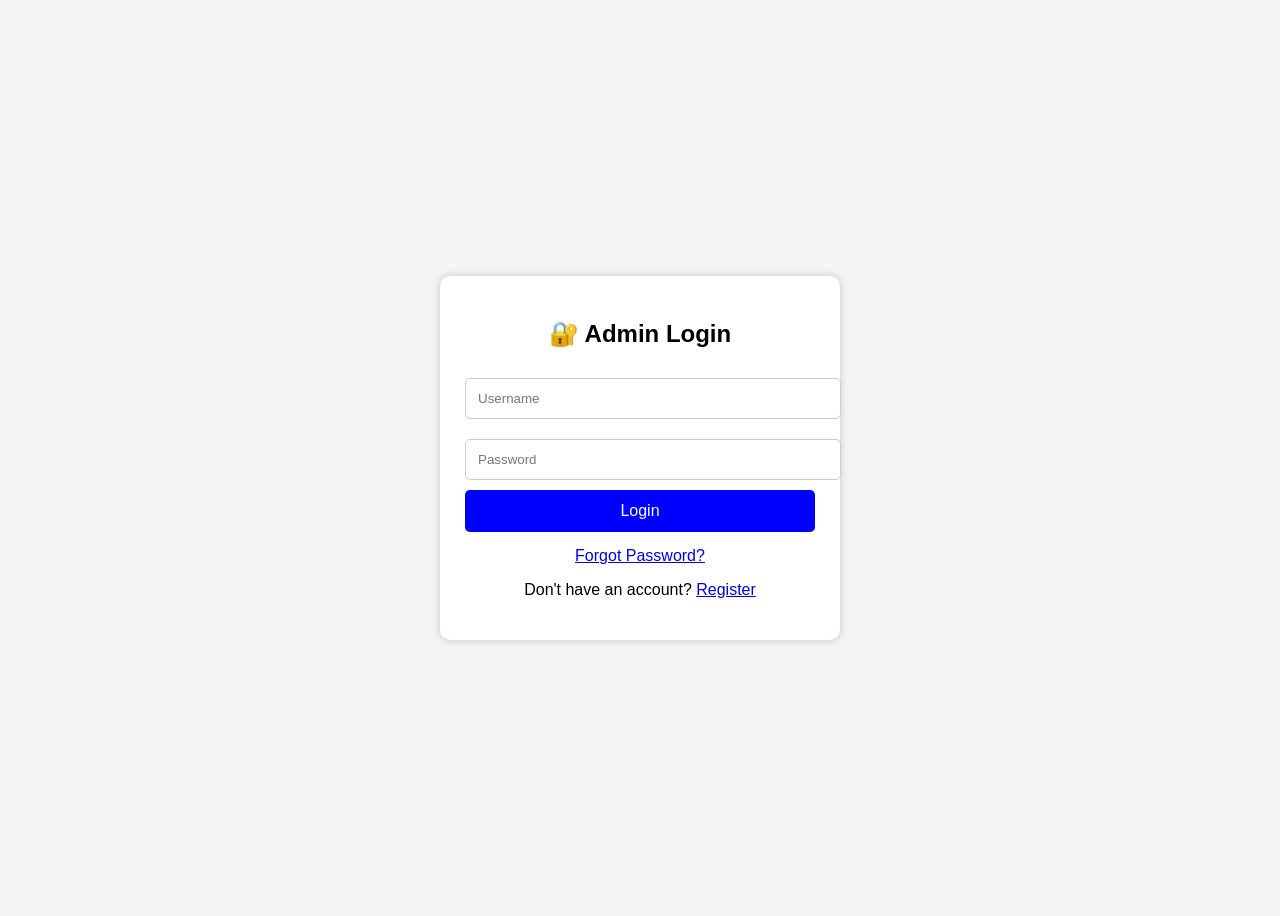
<file: admin.html>
<!DOCTYPE html>
<html lang="en">
<head>
<meta charset="UTF-8">
<meta name="viewport" content="width=device-width, initial-scale=1.0">
<title>Admin Dashboard</title>

<style>

*{
margin:0;
padding:0;
box-sizing:border-box;
font-family:Arial,sans-serif;
}

body{
background:#f5f5f5;
padding:20px;
}

h1{
text-align:center;
margin-bottom:20px;
color:#333;
}

.dashboard{
display:grid;
grid-template-columns:repeat(auto-fit,minmax(220px,1fr));
gap:20px;
margin-bottom:30px;
}

.card{
background:#fff;
padding:20px;
border-radius:10px;
box-shadow:0 0 8px rgba(0,0,0,.2);
text-align:center;
}

.card h2{
font-size:18px;
margin-bottom:10px;
}

.card p{
font-size:30px;
font-weight:bold;
color:#ff5722;
}

table{
width:100%;
border-collapse:collapse;
background:#fff;
box-shadow:0 0 8px rgba(0,0,0,.2);
}

th,td{
border:1px solid #ddd;
padding:10px;
text-align:center;
}

th{
background:#ff5722;
color:white;
}

canvas{
    background:white;
    padding:20px;
    border-radius:10px;
    box-shadow:0 0 10px rgba(0,0,0,.2);
    margin-bottom:25px;
}
</style>

</head>
<body>

<h1>🍽 Restaurant Admin Dashboard</h1>
<button onclick="logout()">Logout</button>

<div class="dashboard">

<div class="card">
<h2>Total Orders</h2>
<p id="orders">0</p>
</div>

<div class="card">
<h2>Total Sales</h2>
<p id="sales">0</p>
</div>

<div class="card">
<h2>Total Customers</h2>
<p id="customers">0</p>
</div>

</div>
<h2>📊 Sales Report</h2>
<h2>📈 Sales Chart</h2>

<canvas id="salesChart"></canvas>
<div class="dashboard">

<div class="card">
<h2>Today's Sales</h2>
<p id="todaySales">0 ETB</p>
</div>

<div class="card">
<h2>This Month</h2>
<p id="monthSales">0 ETB</p>
</div>

<div class="card">
<h2>Best Selling Food</h2>
<p id="bestFood">-</p>
</div>

</div>
<h2>Recent Orders</h2>

<br>

<table>

<tr>
<th>Order No</th>
<th>Customer</th>
<th>Payment</th>
<th>Total</th>
<th>Date</th>
</tr>

<tbody id="tableData">

</tbody>

</table>

<script>
    if(localStorage.getItem("adminLogin")!=="true"){

    window.location.href="login.html";

}

let history = JSON.parse(localStorage.getItem("history")) || [];

document.getElementById("orders").innerText = history.length;
let customers = [...new Set(history.map(x => x.phone))];

document.getElementById("customers").innerText = customers.length;


let totalSales = 0;

let table = document.getElementById("tableData");

history.forEach(order=>{

totalSales += order.total;

table.innerHTML += `
<tr>

<td>${order.orderNo}</td>

<td>${order.name}</td>

<td>${order.payment || "Cash"}</td>

<td>${order.total} ETB</td>

<td>${order.date}</td>

</tr>
`;

});

document.getElementById("sales").innerText = totalSales + " ETB";
function logout(){

    localStorage.removeItem("adminLogin");

    window.location.href="login.html";

}
let today = new Date().toLocaleDateString();

let todayTotal = 0;

let monthTotal = 0;

let foodCount = {};

history.forEach(order=>{

    if(new Date(order.date).toLocaleDateString() === today){
        todayTotal += order.total;
    }

  let d = new Date(order.date);

let now = new Date();

if(
d.getMonth() === now.getMonth() &&
d.getFullYear() === now.getFullYear()
){
    monthTotal += order.total;
}

    order.items.forEach(item=>{

        if(foodCount[item.name]){
            foodCount[item.name] += item.qty;
        }else{
            foodCount[item.name] = item.qty;
        }

    });

});

document.getElementById("todaySales").innerText =
todayTotal + " ETB";

document.getElementById("monthSales").innerText =
monthTotal + " ETB";

let best = "";

let max = 0;

for(let food in foodCount){

    if(foodCount[food] > max){

        max = foodCount[food];

        best = food;

    }

}

document.getElementById("bestFood").innerText = best;
let foodNames = [];
let foodQty = [];

for(let food in foodCount){

    foodNames.push(food);

    foodQty.push(foodCount[food]);

}

if(foodNames.length === 0){

foodNames.push("No Sales");

foodQty.push(0);

}

new Chart(document.getElementById("salesChart"),{

    type:"bar",

    data:{

        labels:foodNames,

        datasets:[{

            label:"Food Sold",

            data:foodQty,

            backgroundColor:[
                "#ff6384",
                "#36a2eb",
                "#ffce56",
                "#4bc0c0",
                "#9966ff",
                "#ff9f40",
                "#8bc34a",
                "#795548",
                "#9c27b0",
                "#03a9f4"
            ]

        }]

    },

    options:{

        responsive:true,

        plugins:{
            legend:{
                display:false
            }
        }

    }

});
</script>

</body>
</html>
</file>
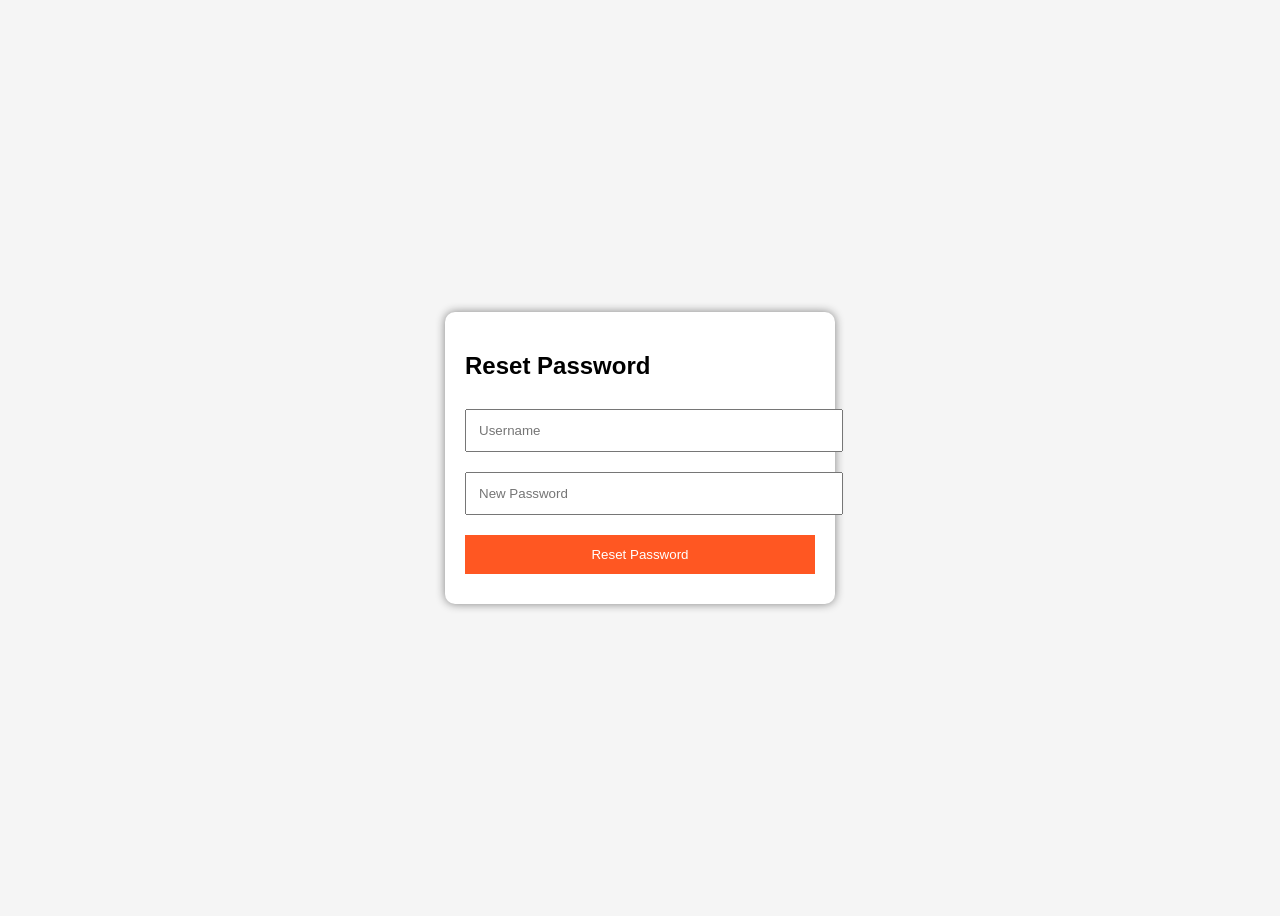
<file: forget.html>
<!DOCTYPE html>
<html lang="en">
<head>
<meta charset="UTF-8">
<title>Forgot Password</title>

<style>
body{
    font-family:Arial;
    background:#f5f5f5;
    display:flex;
    justify-content:center;
    align-items:center;
    height:100vh;
}

.box{
    width:350px;
    background:white;
    padding:20px;
    border-radius:10px;
    box-shadow:0 0 10px gray;
}

input,button{
    width:100%;
    padding:12px;
    margin:10px 0;
}

button{
    background:#ff5722;
    color:white;
    border:none;
}
</style>

</head>

<body>

<div class="box">

<h2>Reset Password</h2>

<input type="text" id="username" placeholder="Username">

<input type="password" id="newPassword" placeholder="New Password">

<button onclick="resetPassword()">
Reset Password
</button>

</div>

<script>

function resetPassword(){

    let user=document.getElementById("username").value;

    let pass=document.getElementById("newPassword").value;

    if(user==="admin"){

        localStorage.setItem("adminPassword",pass);

        alert("Password Changed Successfully!");

        window.location.href="login.html";

    }else{

        alert("Invalid Username!");

    }

}

</script>

</body>
</html>
</file>
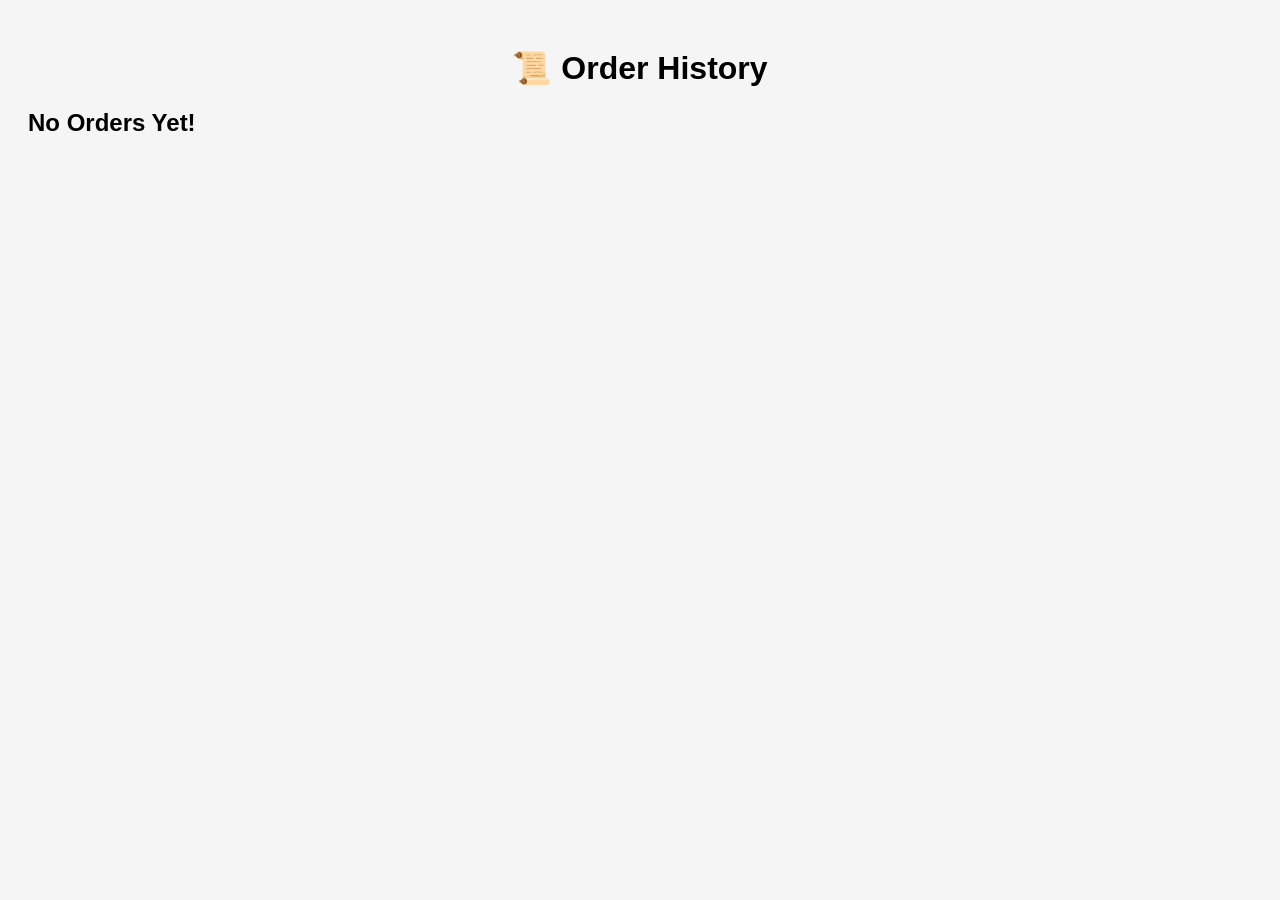
<file: history.html>
<!DOCTYPE html>
<html>
<head>
<meta charset="UTF-8">
<title>Order History</title>

<style>

body{
font-family:Arial;
background:#f5f5f5;
padding:20px;
}

.order{
background:white;
padding:15px;
margin-bottom:15px;
border-radius:10px;
box-shadow:0 0 5px gray;
}

h1{
text-align:center;
}

</style>

</head>

<body>

<h1>📜 Order History</h1>

<div id="orders"></div>

<script>

let history = JSON.parse(localStorage.getItem("history")) || [];

let div = document.getElementById("orders");

if(history.length==0){

div.innerHTML="<h2>No Orders Yet!</h2>";

}else{

history.reverse().forEach(order=>{

div.innerHTML += `

<div class="order">

<h3>${order.orderNo}</h3>

<p><b>Name:</b> ${order.name}</p>

<p><b>Phone:</b> ${order.phone}</p>

<p><b>Date:</b> ${order.date}</p>

<p><b>Total:</b> ${order.total} ETB</p>

</div>

`;

});

}

</script>

</body>
</html>
</file>
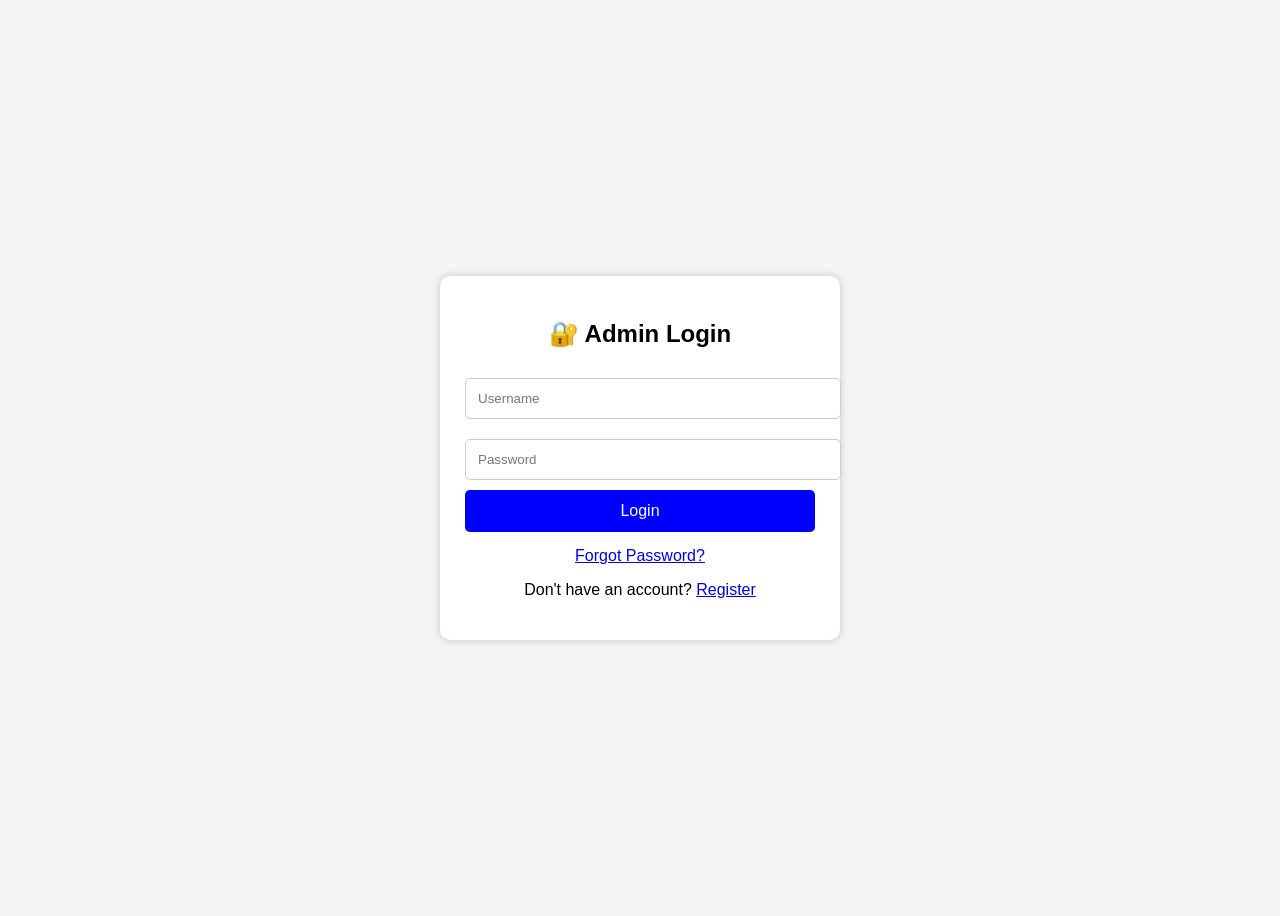
<file: login.html>
<!DOCTYPE html>
<html lang="en">
<head>
<meta charset="UTF-8">
<meta name="viewport" content="width=device-width, initial-scale=1.0">

<title>Admin Login</title>

<style>

body{
    font-family:Arial,sans-serif;
    background:#f5f5f5;
    display:flex;
    justify-content:center;
    align-items:center;
    height:100vh;
}

.login-box{
    width:350px;
    background:white;
    padding:25px;
    border-radius:10px;
    box-shadow:0 0 10px rgba(0,0,0,.2);
}

h2{
    text-align:center;
    margin-bottom:20px;
}

input{
    width:100%;
    padding:12px;
    margin:10px 0;
    border:1px solid #ccc;
    border-radius:5px;
}

button{
    width:100%;
    padding:12px;
    background:blue;
    color:white;
    border:none;
    border-radius:5px;
    cursor:pointer;
    font-size:16px;
}

button:hover{
    background:#e64a19;
}

</style>

</head>


<body>

<div class="login-box">

<h2>🔐 Admin Login</h2>

<input type="text" id="username" placeholder="Username">

<input type="password" id="password" placeholder="Password">

<button onclick="login()">Login</button>


<p style="text-align:center;margin-top:15px;">
<a href="forgot.html">Forgot Password?</a>
</p>


<p style="text-align:center;">
Don't have an account?
<a href="register.html">
Register
</a>
</p>


</div>


<script>

function login(){

    let user=document.getElementById("username").value;
    let pass=document.getElementById("password").value;


    let adminPassword = localStorage.getItem("adminPassword") || "1234";


    let savedUser = JSON.parse(localStorage.getItem("user"));


    // Admin Login
    if(user==="admin" && pass===adminPassword){

    localStorage.setItem("adminLogin","true");

    window.location.href="admin.html";

}


    // Registered User Login
    else if(savedUser &&
        user===savedUser.username &&
        pass===savedUser.password){

    localStorage.setItem("adminLogin","true");

    window.location.href="admin.html";

}


    else{

        alert("Invalid Username or Password");

    }

}

</script>


</body>
</html>
</file>
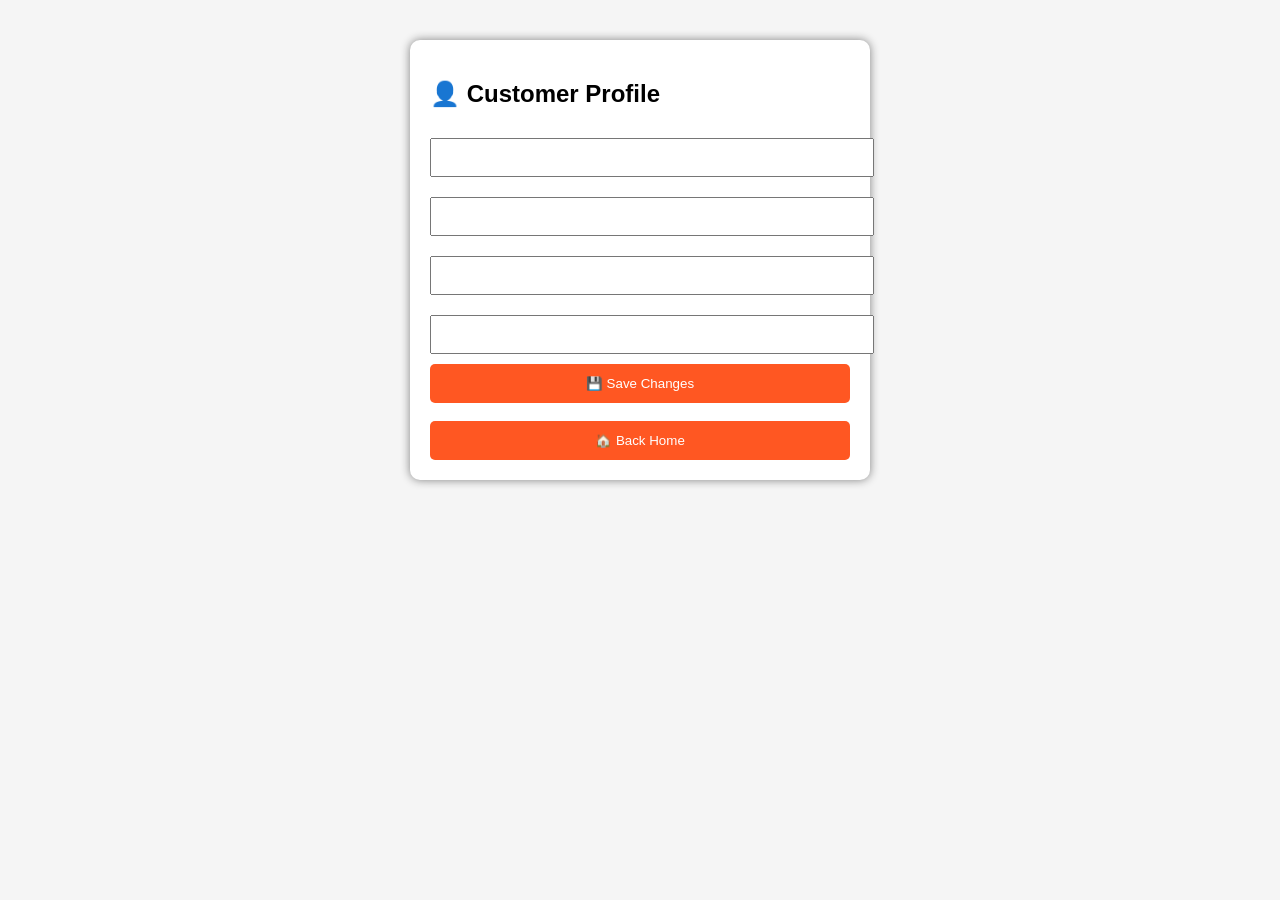
<file: profile.html>
<!DOCTYPE html>
<html lang="en">
<head>
<meta charset="UTF-8">
<title>Customer Profile</title>
<link rel="stylesheet" href="style.css">

<style>

.profile{
width:420px;
margin:40px auto;
background:white;
padding:20px;
border-radius:10px;
box-shadow:0 0 10px gray;
}

.profile input{
width:100%;
padding:10px;
margin:10px 0;
}

.profile button{
width:100%;
padding:12px;
background:#ff5722;
color:white;
border:none;
cursor:pointer;
border-radius:5px;
}

</style>

</head>

<body>

<div class="profile">

<h2>👤 Customer Profile</h2>

<input type="text" id="username">

<input type="email" id="email">

<input type="text" id="phone">

<input type="text" id="address">

<button onclick="saveProfile()">
💾 Save Changes
</button>

<br><br>

<button onclick="window.location.href='index.html'">
🏠 Back Home
</button>

</div>

<script src="profile.js"></script>

</body>
</html>
</file>
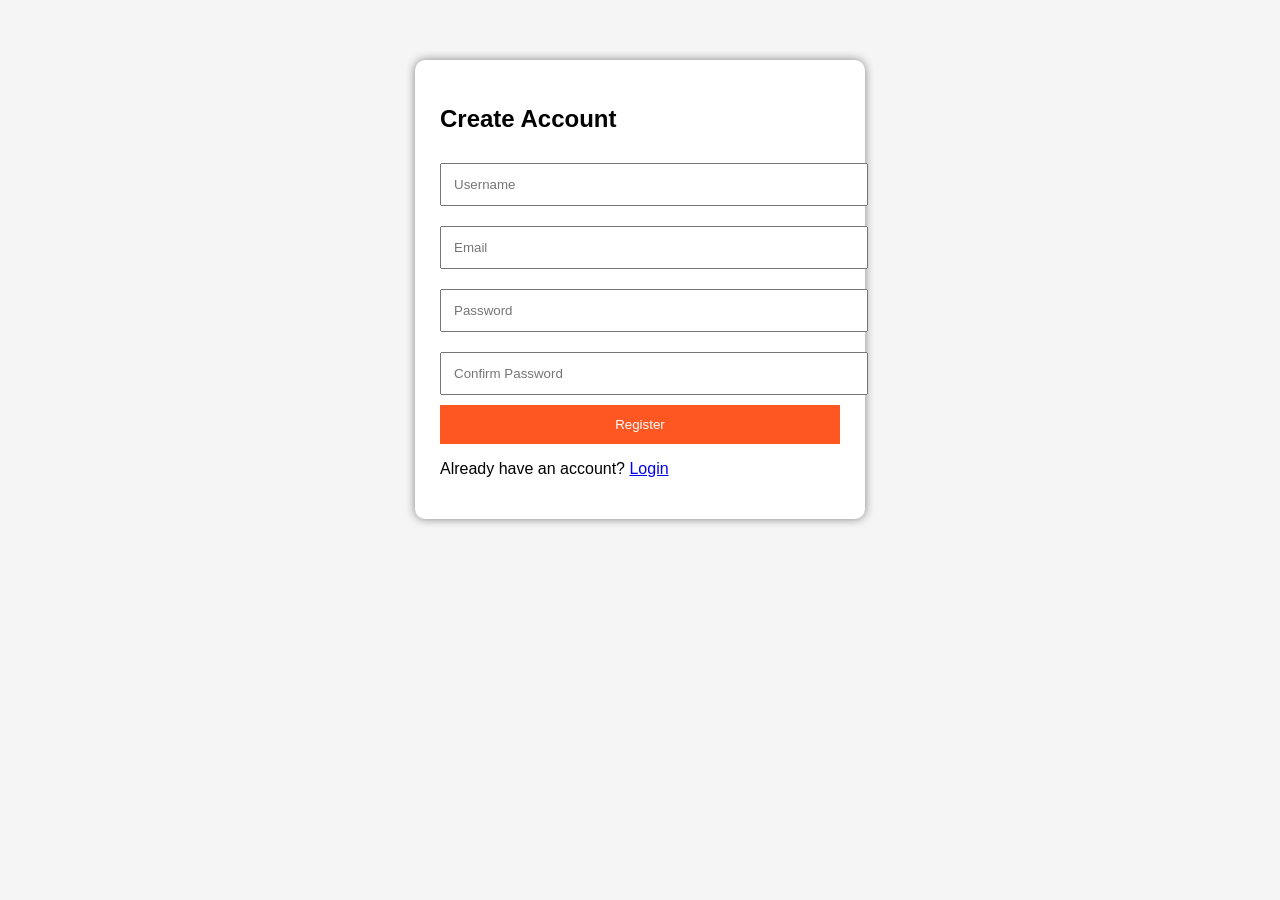
<file: register.html>
<!DOCTYPE html>
<html lang="en">
<head>
<meta charset="UTF-8">
<title>Register</title>

<link rel="stylesheet" href="style.css">

<style>

.register-box{

width:400px;

margin:60px auto;

padding:25px;

background:white;

border-radius:10px;

box-shadow:0 0 10px gray;

}

.register-box input{

width:100%;

padding:12px;

margin:10px 0;

}

.register-box button{

width:100%;

padding:12px;

background:#ff5722;

color:white;

border:none;

cursor:pointer;

}

</style>

</head>

<body>

<div class="register-box">

<h2>Create Account</h2>

<input type="text" id="username" placeholder="Username">

<input type="email" id="email" placeholder="Email">

<input type="password" id="password" placeholder="Password">

<input type="password" id="confirmPassword" placeholder="Confirm Password">

<button onclick="register()">Register</button>

<p>

Already have an account?

<a href="login.html">

Login

</a>

</p>

</div>

<script src="register.js"></script>

</body>
</html>
</file>
<file: style.css>
body{
  font-family: Arial;
  margin:0;
  background:#f5f5f5;
}

header{
  background:#ff5722;
  color:white;
  padding:15px;
  display:flex;
  justify-content:space-between;
}

#search{
  padding:8px;
  border:none;
  border-radius:6px;
}

main{
  display:flex;
  gap:15px;
  padding:15px;
}

#menu{
  flex:3;
  display:grid;
  grid-template-columns:repeat(auto-fit,minmax(200px,1fr));
  gap:15px;
}

.card{
  background:white;
  padding:10px;
  border-radius:10px;
  text-align:center;
}

.card img{
  width:100%;
  height:140px;
  object-fit:cover;
  border-radius:10px;
}

.card button{
  background:#ff5722;
  color:white;
  border:none;
  padding:8px;
  width:100%;
  margin-top:5px;
  cursor:pointer;
}

#cart{
  flex:1;
  background:white;
  padding:15px;
  border-radius:10px;
}

#cart input{
  width:100%;
  padding:6px;
  margin:5px 0;
}
.cart-item{
    background:white;
    margin:10px 0;
    padding:10px;
    border-radius:8px;
    box-shadow:0 0 5px rgba(0,0,0,.2);
}

.cart-item button{
    margin:5px;
    padding:5px 10px;
    border:none;
    border-radius:5px;
    cursor:pointer;
}

.cart-item span{
    font-weight:bold;
    margin:0 8px;
}
select{

width:100%;

padding:10px;

margin:10px 0;

border-radius:6px;

font-size:16px;

}
canvas{
    width:100%;
    max-width:700px;
    margin:30px auto;
    display:block;
}
.print-btn{

background:#28a745;

color:white;

padding:12px 25px;

border:none;

border-radius:8px;

font-size:18px;

cursor:pointer;

margin-top:20px;

}

.print-btn:hover{

background:#218838;

}
@media print{

.print-btn{
display:none;
}

body{
background:white;
}

}
.pdf-btn{

background:#dc3545;

color:white;

padding:12px 25px;

border:none;

border-radius:8px;

font-size:18px;

cursor:pointer;

margin-left:10px;

}

.pdf-btn:hover{

background:#b52a37;

}
#category{

    padding:10px;

    margin-top:10px;

    width:220px;

    border-radius:5px;

}
#priceSearch{
    padding:10px;
    width:220px;
    margin-top:10px;
    border-radius:5px;
    border:1px solid #ccc;
}
/* DARK MODE */

.dark{
    background:#121212;
    color:white;
}

.dark header{
    background:#1f1f1f;
}

.dark #cart{
    background:#222;
    color:white;
}

.dark .card{
    background:#2b2b2b;
    color:white;
}

.dark input,
.dark select{
    background:#333;
    color:white;
    border:1px solid #555;
}

.dark button{
    background:#ff9800;
    color:white;
}
.header{
    display:flex;
    justify-content:space-between;
    align-items:center;
    background:#ff5722;
    color:white;
    padding:15px 20px;
}

.logo{
    display:flex;
    align-items:center;
    gap:10px;
}

.logo img{
    width:60px;
    height:60px;
    border-radius:50%;
}

.logo h1{
    font-size:28px;
    color:white;
}
.header{
    display:flex;
    align-items:center;
    justify-content:space-between;
    padding:15px 30px;
    background:#8B2E12;
}

.logo{
    display:flex;
    align-items:center;
    gap:15px;
}

.logo img{
    width:70px;
    height:70px;
    border-radius:50%;
}

.logo h1{
    color:white;
    margin:0;
}
</file>
